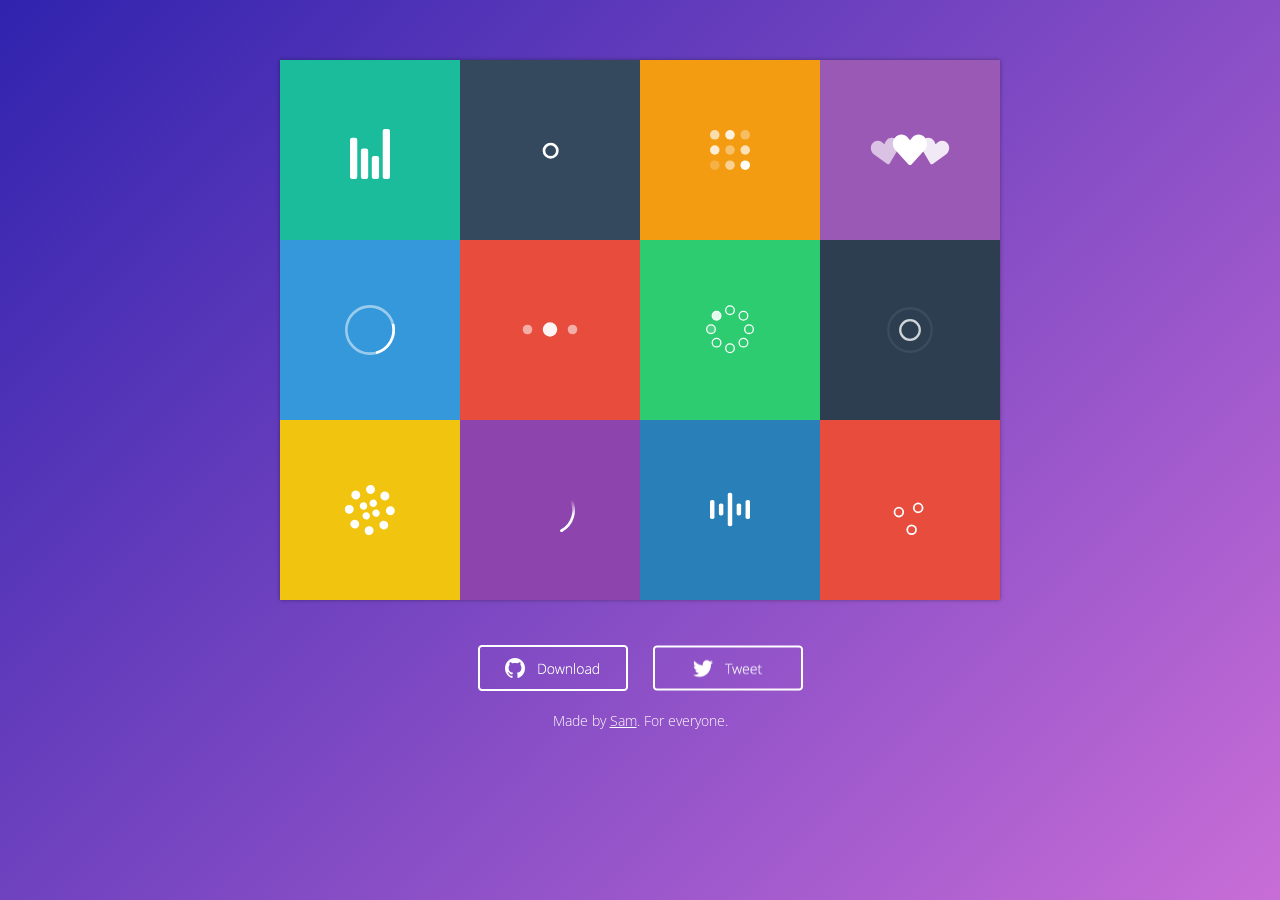
<file: SVG-Loaders-master/index.html>
<!doctype html>

<head>
    <meta charset="utf-8"/>
    <title>SVG Loaders - Sam Herbert</title>
    <link href='//fonts.googleapis.com/css?family=Open+Sans:300' rel='stylesheet' type='text/css'>
    <style>
        html {
            height: 100%;
            background: #3023ae;
            background: -moz-linear-gradient(-45deg,  #3023ae 0%, #c86dd7 100%);
            background: -webkit-gradient(linear, left top, right bottom, color-stop(0%,#3023ae), color-stop(100%,#c86dd7));
            background: -webkit-linear-gradient(-45deg,  #3023ae 0%,#c86dd7 100%);
            background: -o-linear-gradient(-45deg,  #3023ae 0%,#c86dd7 100%);
            background: -ms-linear-gradient(-45deg,  #3023ae 0%,#c86dd7 100%);
            background: linear-gradient(135deg,  #3023ae 0%,#c86dd7 100%);
            background-attachment: fixed;
        }
        body {
            font-family: "Open Sans";
            font-weight: 300;
        }
        a {
            color: #fff;
        }

        ul {
            background: #fff;
            width: 720px;
            margin: auto;
            margin-top: 60px;
            list-style: none;
            padding: 0;
            -moz-box-shadow: 0px 0px 4px 0px rgba(0,0,0,0.37);
            box-shadow:      0px 0px 4px 0px rgba(0,0,0,0.37);
        }
        ul li {
            width: 180px;
            height: 180px;
            line-height: 176px;
            text-align: center;
            float: left;
            background-repeat: no-repeat;
            background-position: center;
        }
        ul li img {
            vertical-align: middle;
        }
        li:nth-child(1) {
            background-color: #1ABC9C;
        }
        li:nth-child(2) {
            background-color: #34495E;
        }
        li:nth-child(3) {
            background-color: #F39C12;
        }
        li:nth-child(4) {
            background-color: #9B59B6;
        }
        li:nth-child(5) {
            background-color: #3498DB;
        }
        li:nth-child(6) {
            background-color: #E74C3C;
        }
        li:nth-child(7) {
            background-color: #2ECC71;
        }
        li:nth-child(8) {
            background-color: #2C3E50;
        }
        li:nth-child(9) {
            background-color: #F1C40F;
        }
        li:nth-child(10) {
            background-color: #8E44AD;
        }
        li:nth-child(11) {
            background-color: #2980B9;
        }
        li:nth-child(12) {
            background-color: #E74C3C;
        }
        .actions {
            margin: auto;
            margin-top: 45px;
            width: 325px;
        }
        .actions a {
            width: 150px;
            height: 46px;
            background-repeat: no-repeat;
            background-size: 150px 46px;
            display: block;
            text-indent: -9999px;
            float: left;
        }

        a.download {
            background-image: url(site-assets/images/download-btn.png);
        }
        a.tweet {
            background-image: url(site-assets/images/tweet-btn.png);
            margin-left: 25px;
        }

        .attr {
            color: #fff;
            text-align: center;
            font-size: 0.875rem;
            margin-top: 20px;
        }

    </style>
</head>

<body>
    <ul>
        <li>
            <img src="svg-loaders/audio.svg" width="40" alt="">
        </li>
        <li>
            <img src="svg-loaders/rings.svg" width="60" alt="">
        </li>
        <li>
            <img src="svg-loaders/grid.svg" width="40" alt="">
        </li>
        <li>
            <img src="svg-loaders/hearts.svg" width="80" alt="">
        </li>
        <li>
            <img src="svg-loaders/oval.svg" width="50" alt="">
        </li>
        <li>
            <img src="svg-loaders/three-dots.svg" width="60" alt="">
        </li>
        <li>
            <img src="svg-loaders/spinning-circles.svg" width="50" alt="">
        </li>
        <li>
            <img src="svg-loaders/puff.svg" width="50" alt="">
        </li>
        <li>
            <img src="svg-loaders/circles.svg" width="50" alt="">
        </li>
        <li>
            <img src="svg-loaders/tail-spin.svg" width="50" alt="">
        </li>
        <li>
            <img src="svg-loaders/bars.svg" width="40" alt="">
        </li>
        <li>
            <img src="svg-loaders/ball-triangle.svg" width="50" alt="">
        </li>
        <div style="clear: both"></div>
    </ul>

    <div class="actions">
        <a href="https://github.com/SamHerbert/SVG-Loaders" target="_blank" class="download">Download</a>
        <a href="https://twitter.com/intent/tweet?text=Pure%20SVG%20loaders/spinners&url=http://goo.gl/nuy8tM&via=sherb" target="_blank" class="tweet">Tweet</a>
    </div>
    <div style="clear: both"></div>

    <div class="attr">
        Made by <a href="http://twitter.com/sherb">Sam</a>. For everyone.
    </div>

   
</body>

</html>
</file>
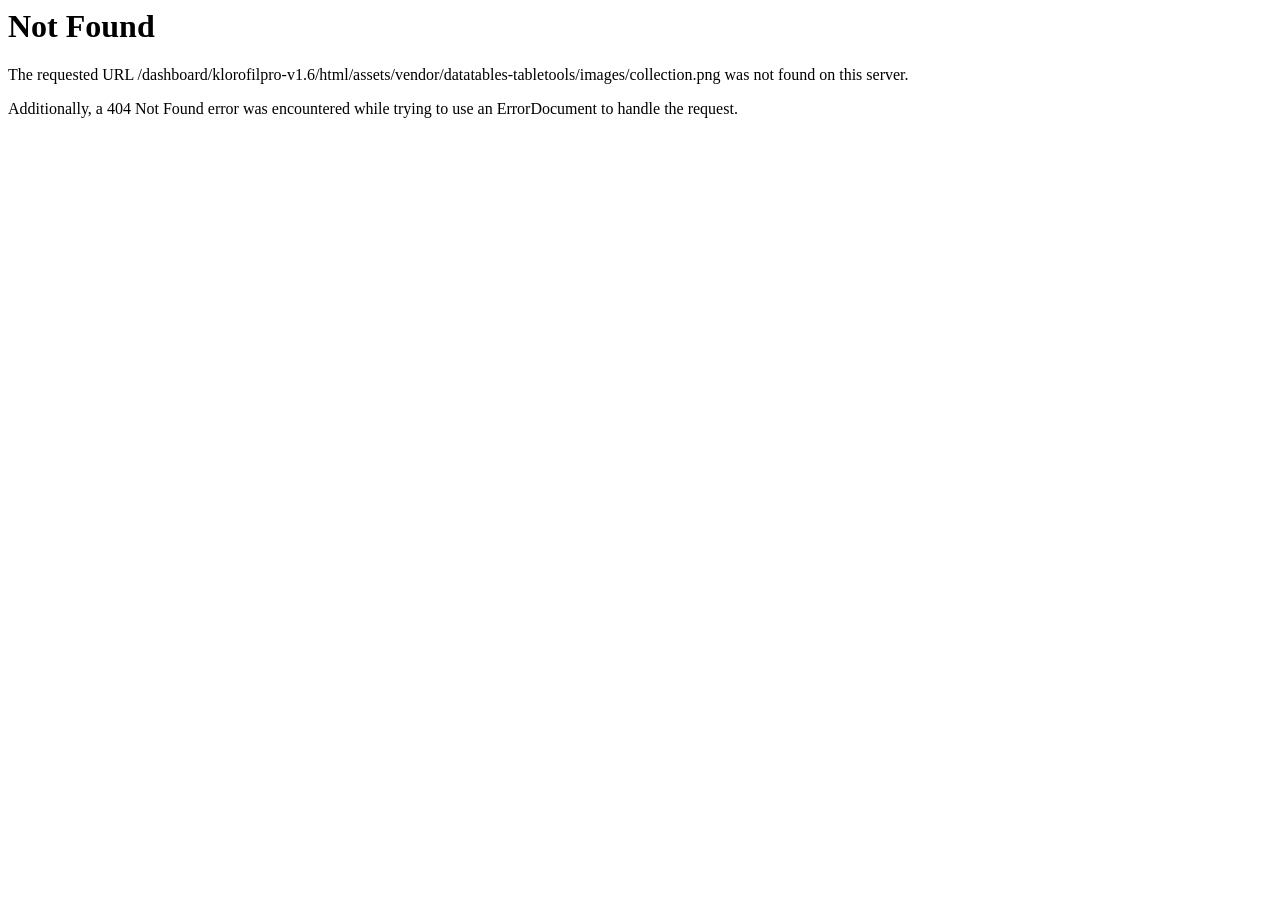
<file: assets/vendor/datatables-tabletools/images/collection.html>
<!DOCTYPE HTML PUBLIC "-//IETF//DTD HTML 2.0//EN">
<html><head>
<title>404 Not Found</title>
</head><body>
<h1>Not Found</h1>
<p>The requested URL /dashboard/klorofilpro-v1.6/html/assets/vendor/datatables-tabletools/images/collection.png was not found on this server.</p>
<p>Additionally, a 404 Not Found
error was encountered while trying to use an ErrorDocument to handle the request.</p>
</body></html>
</file>
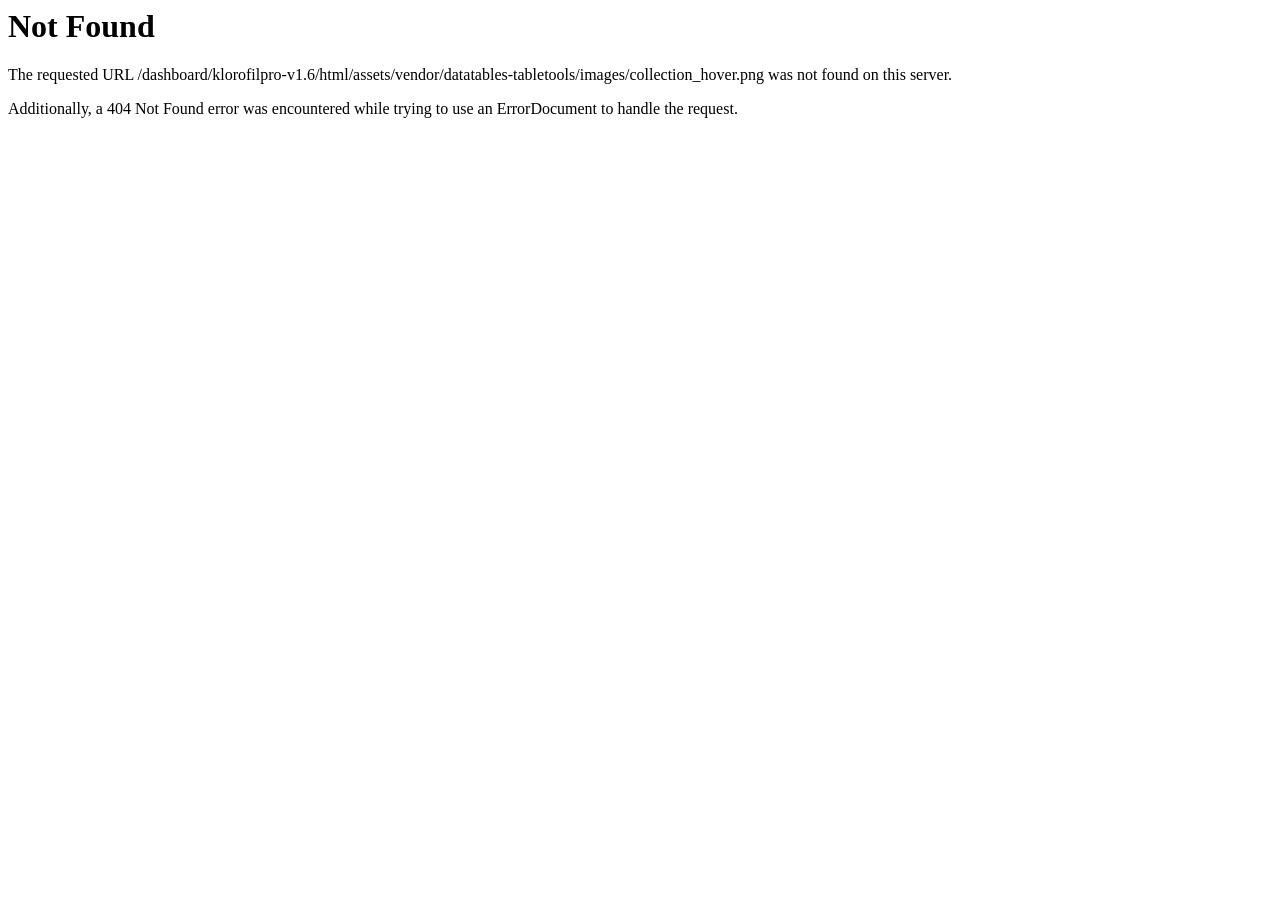
<file: assets/vendor/datatables-tabletools/images/collection_hover.html>
<!DOCTYPE HTML PUBLIC "-//IETF//DTD HTML 2.0//EN">
<html><head>
<title>404 Not Found</title>
</head><body>
<h1>Not Found</h1>
<p>The requested URL /dashboard/klorofilpro-v1.6/html/assets/vendor/datatables-tabletools/images/collection_hover.png was not found on this server.</p>
<p>Additionally, a 404 Not Found
error was encountered while trying to use an ErrorDocument to handle the request.</p>
</body></html>
</file>
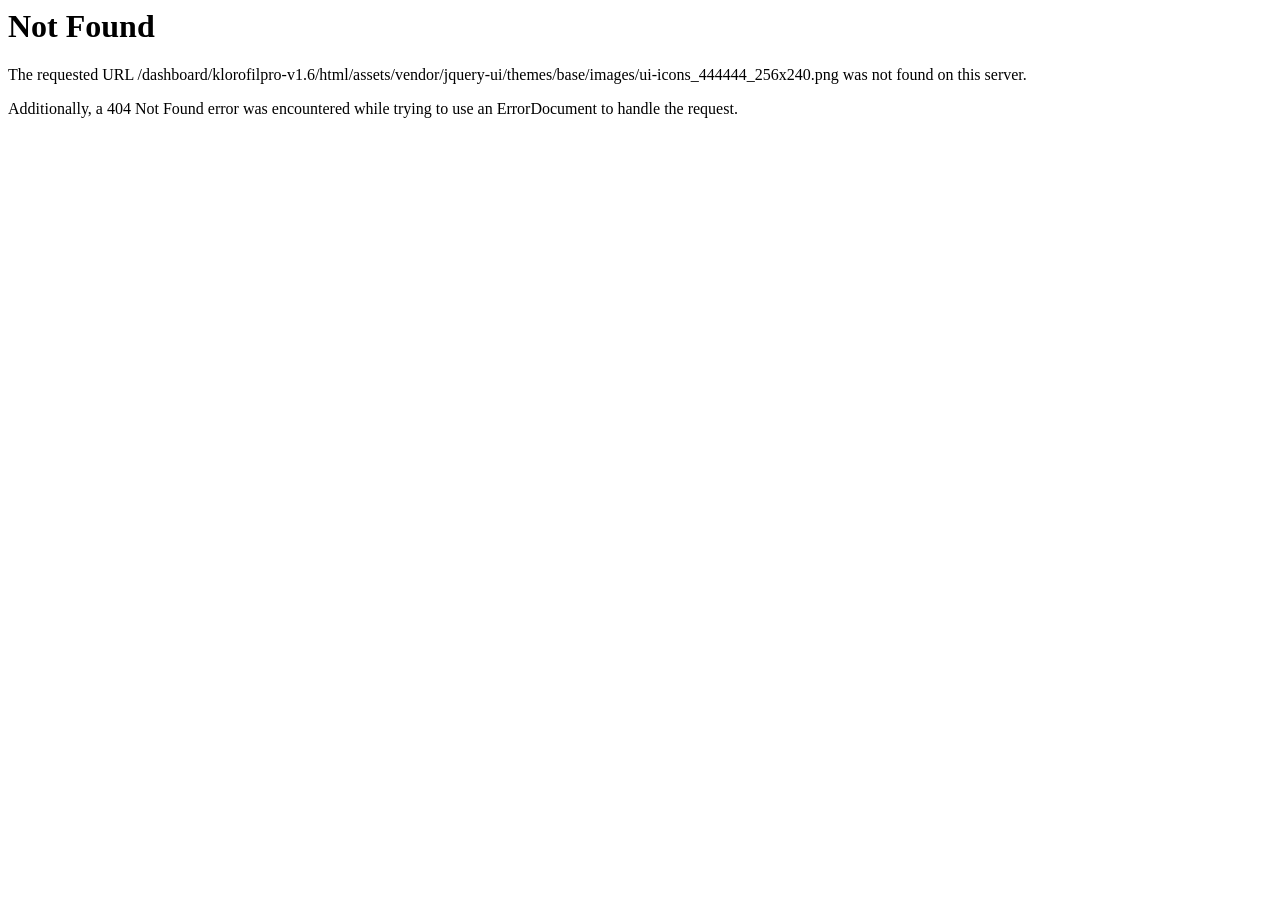
<file: assets/vendor/jquery-ui/themes/base/images/ui-icons_444444_256x240.html>
<!DOCTYPE HTML PUBLIC "-//IETF//DTD HTML 2.0//EN">
<html><head>
<title>404 Not Found</title>
</head><body>
<h1>Not Found</h1>
<p>The requested URL /dashboard/klorofilpro-v1.6/html/assets/vendor/jquery-ui/themes/base/images/ui-icons_444444_256x240.png was not found on this server.</p>
<p>Additionally, a 404 Not Found
error was encountered while trying to use an ErrorDocument to handle the request.</p>
</body></html>
</file>
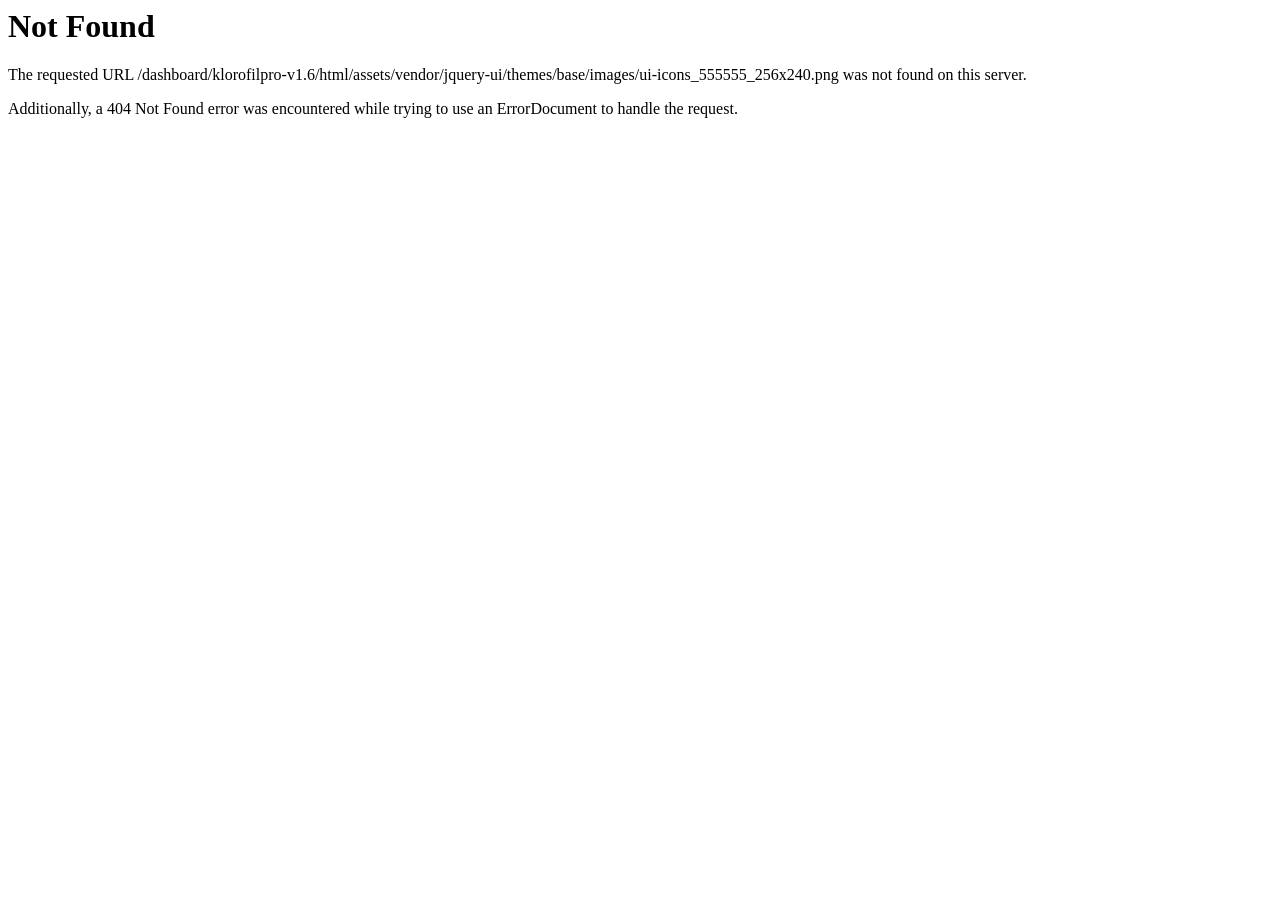
<file: assets/vendor/jquery-ui/themes/base/images/ui-icons_555555_256x240.html>
<!DOCTYPE HTML PUBLIC "-//IETF//DTD HTML 2.0//EN">
<html><head>
<title>404 Not Found</title>
</head><body>
<h1>Not Found</h1>
<p>The requested URL /dashboard/klorofilpro-v1.6/html/assets/vendor/jquery-ui/themes/base/images/ui-icons_555555_256x240.png was not found on this server.</p>
<p>Additionally, a 404 Not Found
error was encountered while trying to use an ErrorDocument to handle the request.</p>
</body></html>
</file>
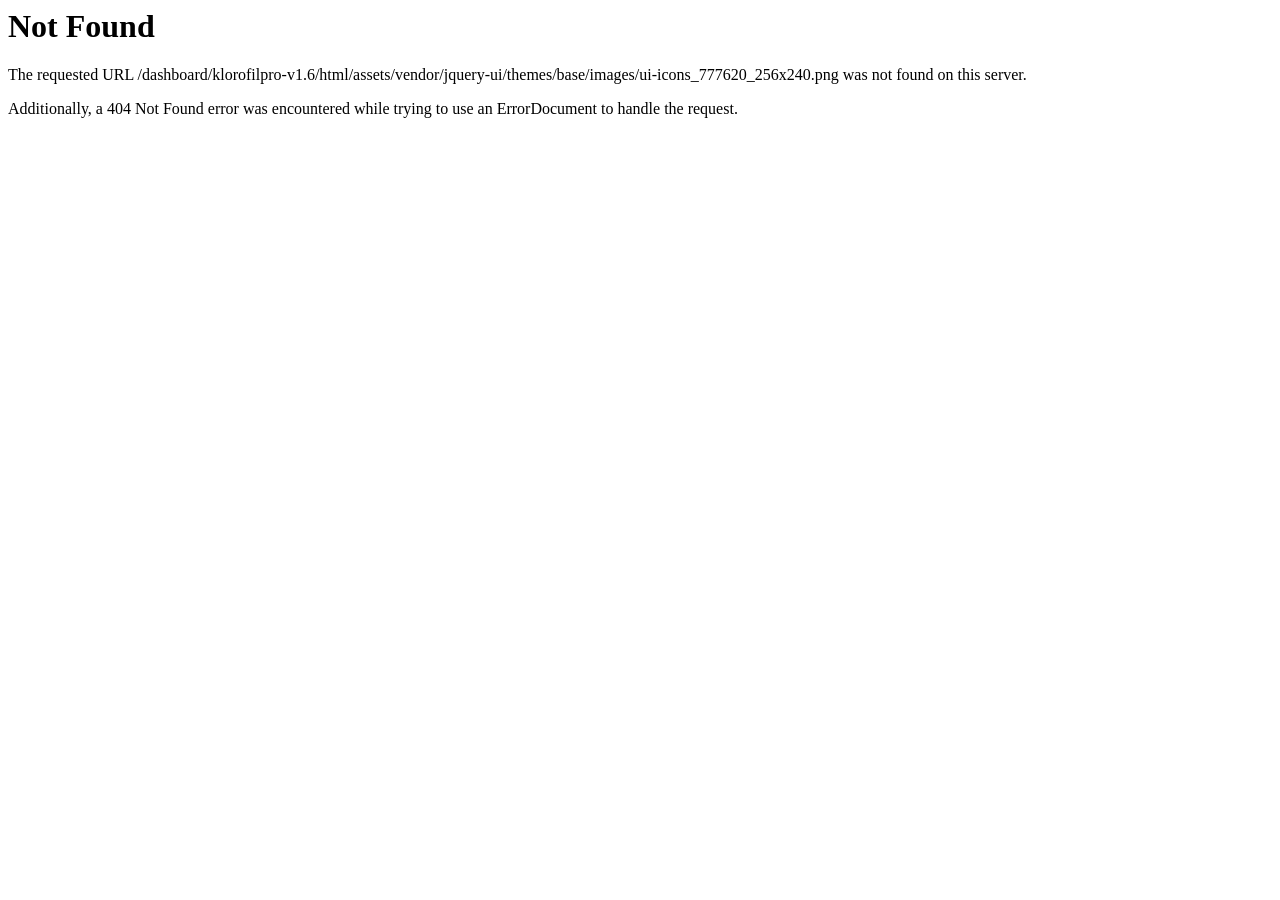
<file: assets/vendor/jquery-ui/themes/base/images/ui-icons_777620_256x240.html>
<!DOCTYPE HTML PUBLIC "-//IETF//DTD HTML 2.0//EN">
<html><head>
<title>404 Not Found</title>
</head><body>
<h1>Not Found</h1>
<p>The requested URL /dashboard/klorofilpro-v1.6/html/assets/vendor/jquery-ui/themes/base/images/ui-icons_777620_256x240.png was not found on this server.</p>
<p>Additionally, a 404 Not Found
error was encountered while trying to use an ErrorDocument to handle the request.</p>
</body></html>
</file>
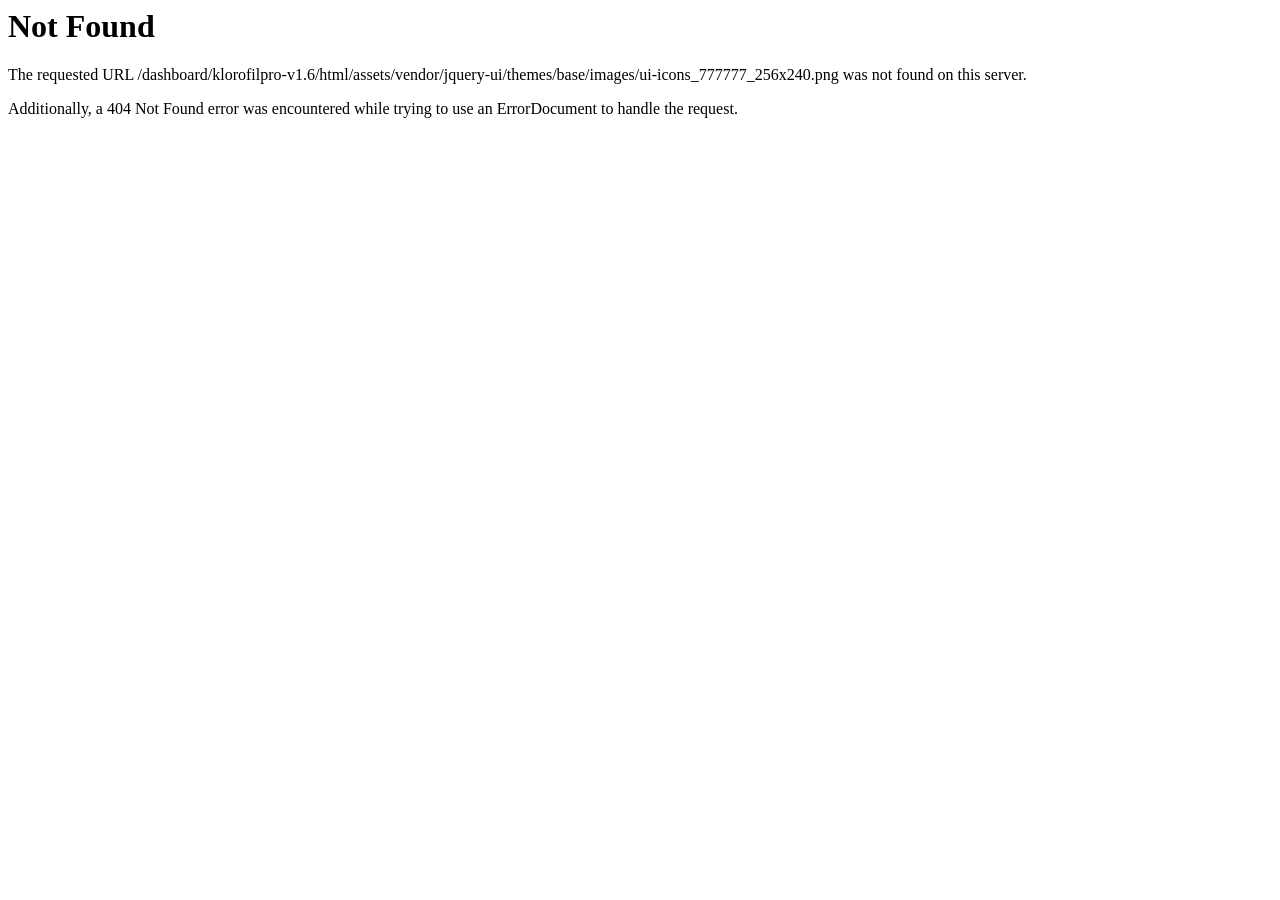
<file: assets/vendor/jquery-ui/themes/base/images/ui-icons_777777_256x240.html>
<!DOCTYPE HTML PUBLIC "-//IETF//DTD HTML 2.0//EN">
<html><head>
<title>404 Not Found</title>
</head><body>
<h1>Not Found</h1>
<p>The requested URL /dashboard/klorofilpro-v1.6/html/assets/vendor/jquery-ui/themes/base/images/ui-icons_777777_256x240.png was not found on this server.</p>
<p>Additionally, a 404 Not Found
error was encountered while trying to use an ErrorDocument to handle the request.</p>
</body></html>
</file>
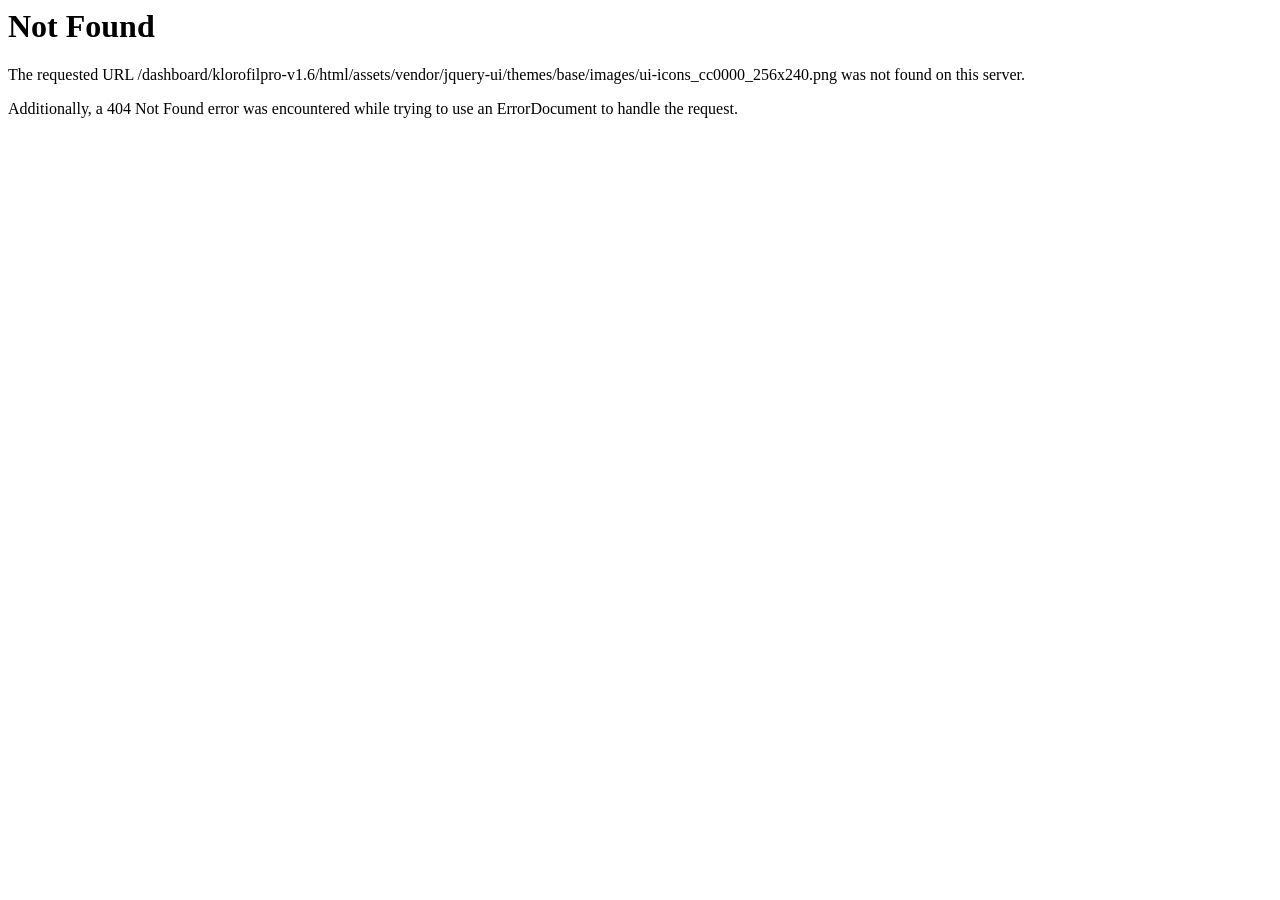
<file: assets/vendor/jquery-ui/themes/base/images/ui-icons_cc0000_256x240.html>
<!DOCTYPE HTML PUBLIC "-//IETF//DTD HTML 2.0//EN">
<html><head>
<title>404 Not Found</title>
</head><body>
<h1>Not Found</h1>
<p>The requested URL /dashboard/klorofilpro-v1.6/html/assets/vendor/jquery-ui/themes/base/images/ui-icons_cc0000_256x240.png was not found on this server.</p>
<p>Additionally, a 404 Not Found
error was encountered while trying to use an ErrorDocument to handle the request.</p>
</body></html>
</file>
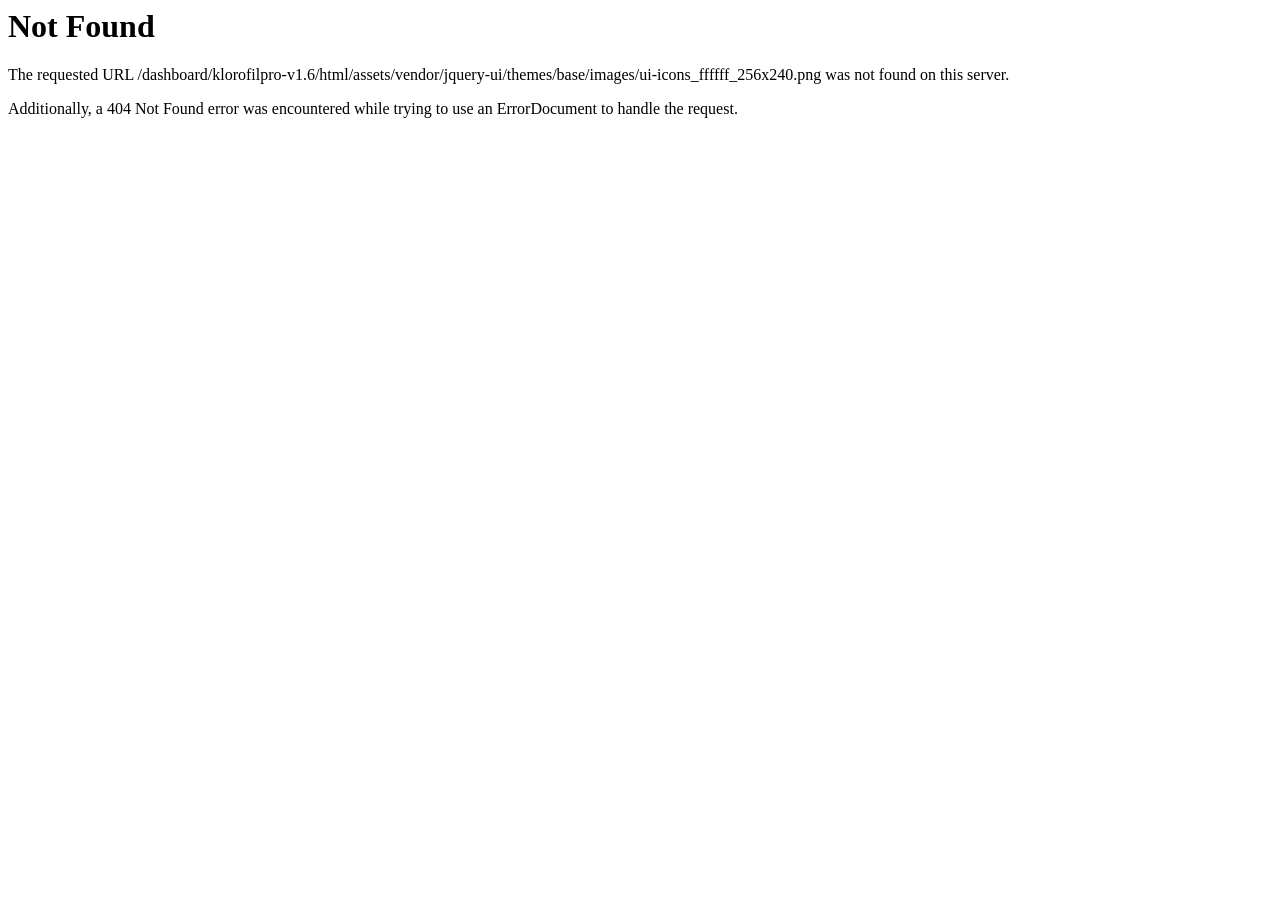
<file: assets/vendor/jquery-ui/themes/base/images/ui-icons_ffffff_256x240.html>
<!DOCTYPE HTML PUBLIC "-//IETF//DTD HTML 2.0//EN">
<html><head>
<title>404 Not Found</title>
</head><body>
<h1>Not Found</h1>
<p>The requested URL /dashboard/klorofilpro-v1.6/html/assets/vendor/jquery-ui/themes/base/images/ui-icons_ffffff_256x240.png was not found on this server.</p>
<p>Additionally, a 404 Not Found
error was encountered while trying to use an ErrorDocument to handle the request.</p>
</body></html>
</file>
